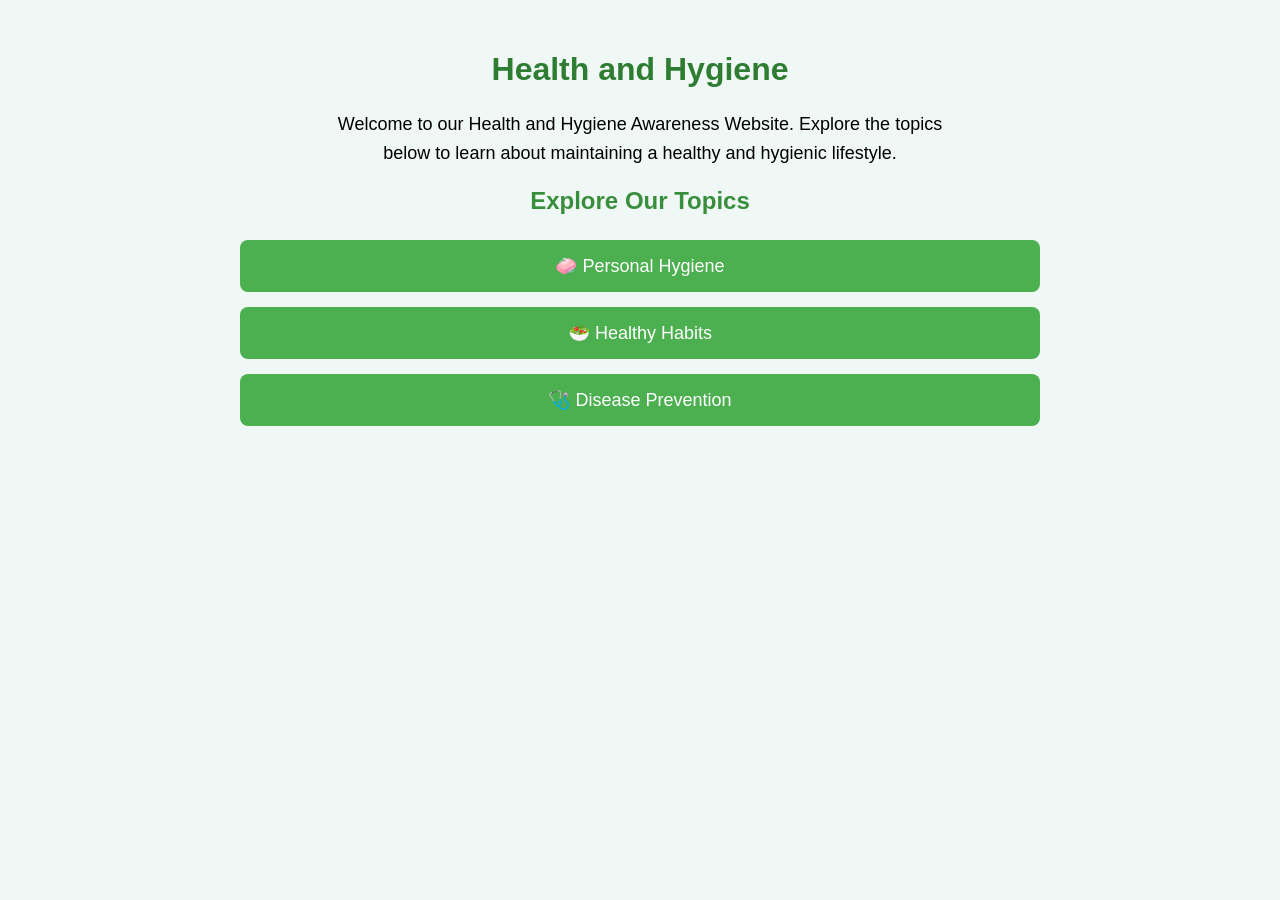
<file: index.html>
<!DOCTYPE html>
<html lang="en">

<head>
    <meta charset="UTF-8">
    <meta name="viewport" content="width=device-width, initial-scale=1.0">
    <title>Health and Hygiene</title>
    <link rel="stylesheet" href="style.css">
</head>

<body>

    <div class="home-container">

        <h1>Health and Hygiene</h1>

        <p class="welcome">
            Welcome to our Health and Hygiene Awareness Website.
            Explore the topics below to learn about maintaining a healthy and hygienic lifestyle.
        </p>

        <h2>Explore Our Topics</h2>

        <div class="topic-links">
            <a href="hygiene.html">🧼 Personal Hygiene</a>
            <a href="habits.html">🥗 Healthy Habits</a>
            <a href="prevention.html">🩺 Disease Prevention</a>
        </div>

    </div>

</body>

</html>
</file>
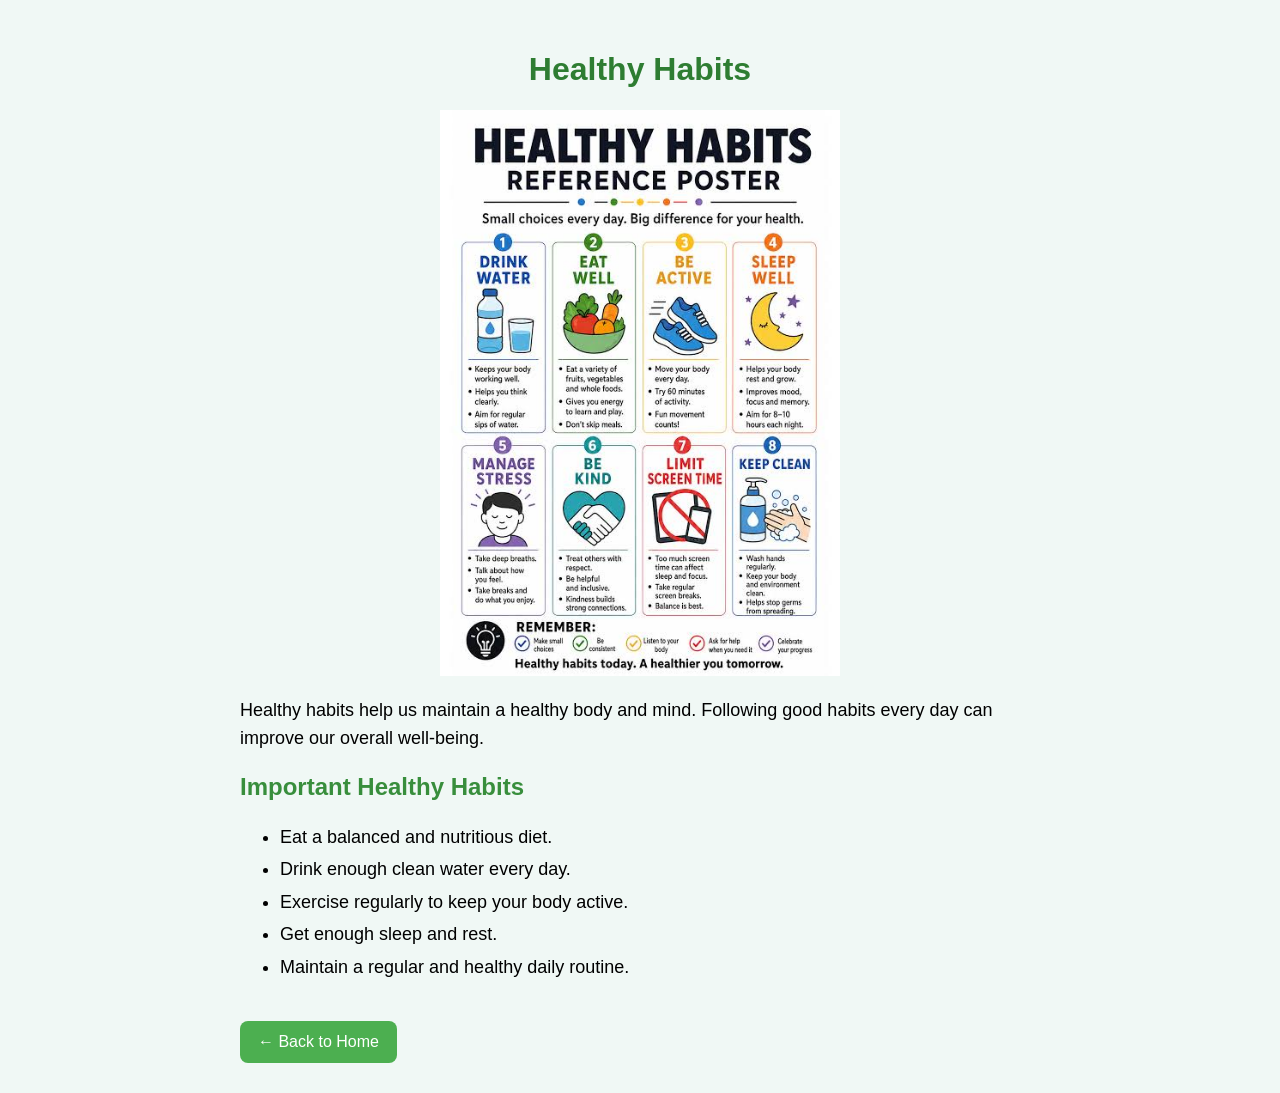
<file: habits.html>
<!DOCTYPE html>
<html lang="en">

<head>
    <meta charset="UTF-8">
    <meta name="viewport" content="width=device-width, initial-scale=1.0">
    <title>Healthy Habits</title>
    <link rel="stylesheet" href="style.css">
</head>

<body>

    <div class="page-container">

        <h1>Healthy Habits</h1>

        <img src="images/healthy.jpg" alt="Healthy Habits">

        <p>
            Healthy habits help us maintain a healthy body and mind.
            Following good habits every day can improve our overall well-being.
        </p>

        <h2>Important Healthy Habits</h2>

        <ul>
            <li>Eat a balanced and nutritious diet.</li>
            <li>Drink enough clean water every day.</li>
            <li>Exercise regularly to keep your body active.</li>
            <li>Get enough sleep and rest.</li>
            <li>Maintain a regular and healthy daily routine.</li>
        </ul>

        <a href="index.html" class="back-button">← Back to Home</a>

    </div>

</body>

</html>
</file>
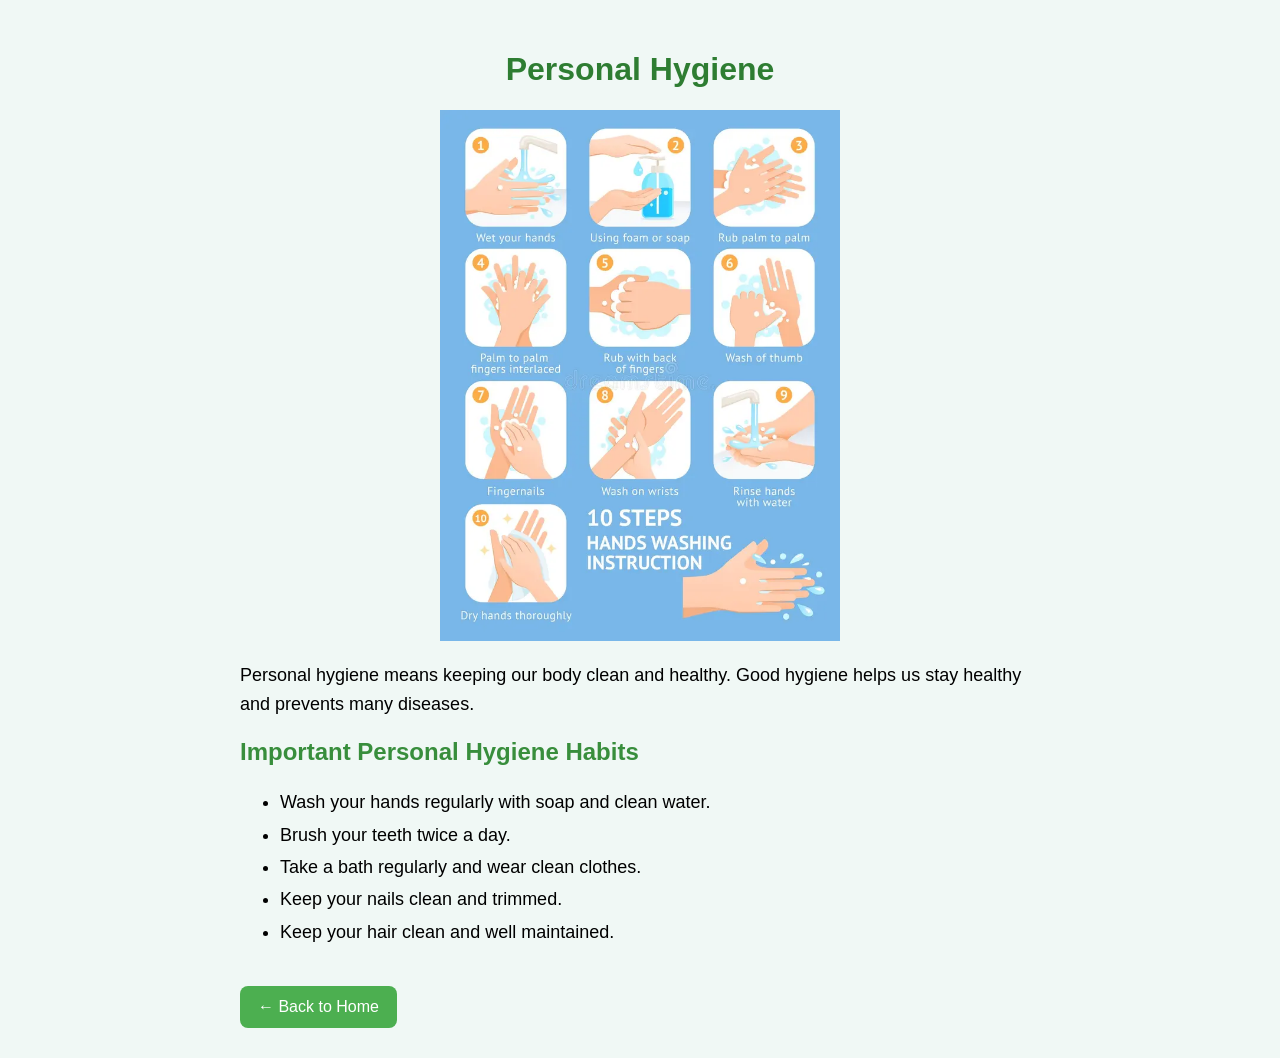
<file: hygiene.html>
<!DOCTYPE html>
<html lang="en">

<head>
    <meta charset="UTF-8">
    <meta name="viewport" content="width=device-width, initial-scale=1.0">
    <title>Personal Hygiene</title>
    <link rel="stylesheet" href="style.css">
</head>

<body>

    <div class="page-container">

        <h1>Personal Hygiene</h1>

        <img src="images/hygiene.jpg" alt="Personal Hygiene">

        <p>
            Personal hygiene means keeping our body clean and healthy.
            Good hygiene helps us stay healthy and prevents many diseases.
        </p>

        <h2>Important Personal Hygiene Habits</h2>

        <ul>
            <li>Wash your hands regularly with soap and clean water.</li>
            <li>Brush your teeth twice a day.</li>
            <li>Take a bath regularly and wear clean clothes.</li>
            <li>Keep your nails clean and trimmed.</li>
            <li>Keep your hair clean and well maintained.</li>
        </ul>

        <a href="index.html" class="back-button">← Back to Home</a>

    </div>

</body>

</html>
</file>
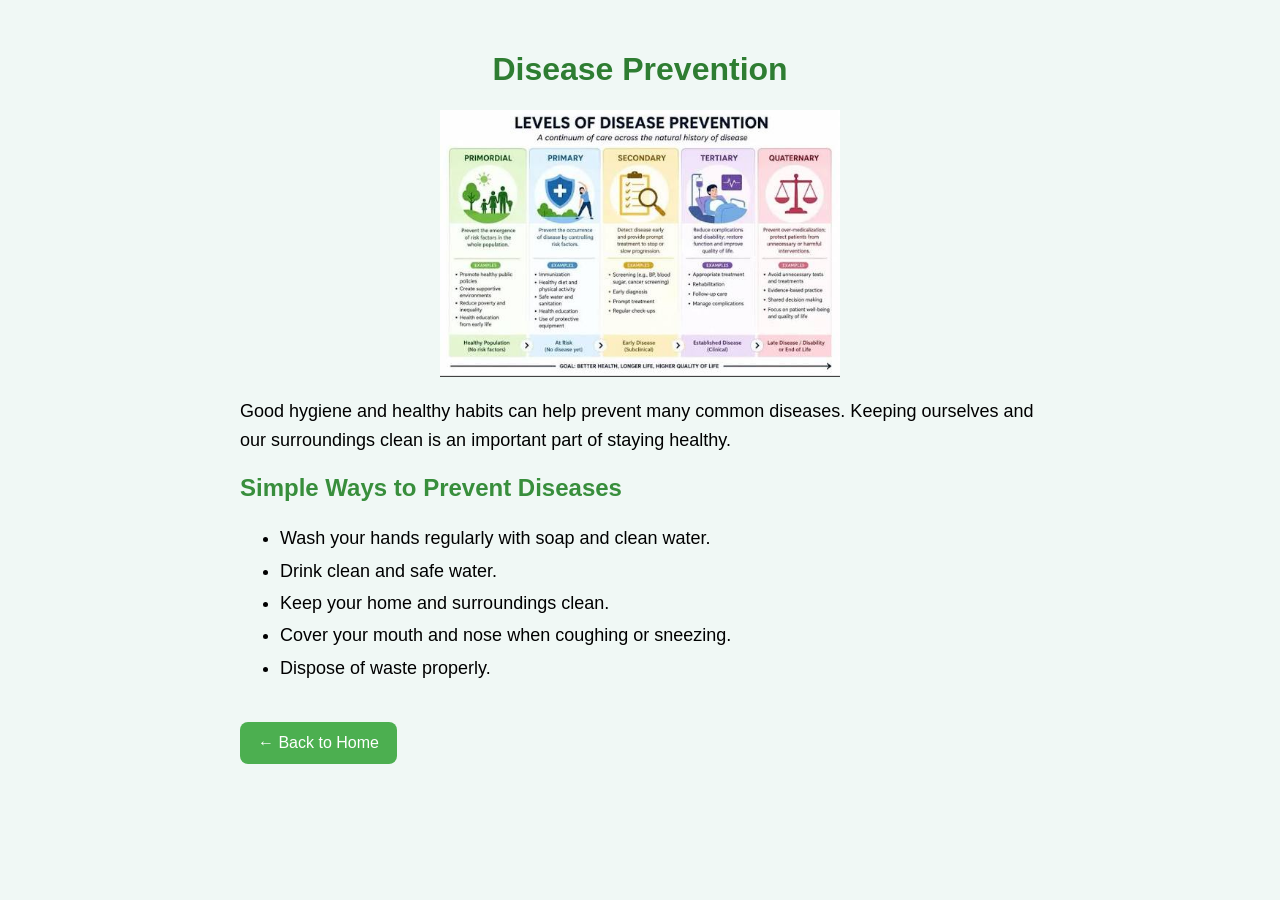
<file: prevention.html>
<!DOCTYPE html>
<html lang="en">

<head>
    <meta charset="UTF-8">
    <meta name="viewport" content="width=device-width, initial-scale=1.0">
    <title>Disease Prevention</title>
    <link rel="stylesheet" href="style.css">
</head>

<body>

    <div class="page-container">

        <h1>Disease Prevention</h1>

        <img src="images/myimage.jpg" alt="Disease Prevention">

        <p>
            Good hygiene and healthy habits can help prevent many common diseases.
            Keeping ourselves and our surroundings clean is an important part of staying healthy.
        </p>

        <h2>Simple Ways to Prevent Diseases</h2>

        <ul>
            <li>Wash your hands regularly with soap and clean water.</li>
            <li>Drink clean and safe water.</li>
            <li>Keep your home and surroundings clean.</li>
            <li>Cover your mouth and nose when coughing or sneezing.</li>
            <li>Dispose of waste properly.</li>
        </ul>

        <a href="index.html" class="back-button">← Back to Home</a>

    </div>

</body>

</html>
</file>
<file: style.css>
body {
    font-family: Arial, sans-serif;
    margin: 0;
    padding: 30px;
    background-color: #f0f8f5;
}

h1 {
    color: #2e7d32;
    text-align: center;
}

h2 {
    color: #388e3c;
}

p {
    font-size: 18px;
    line-height: 1.6;
}

img {
    display: block;
    width: 400px;
    max-width: 100%;
    margin: 20px auto;
}
.home-container {
    max-width: 800px;
    margin: auto;
    text-align: center;
}

.welcome {
    max-width: 650px;
    margin: 20px auto;
}

.topic-links {
    display: flex;
    flex-direction: column;
    gap: 15px;
    margin-top: 25px;
}

.topic-links a {
    background-color: #4caf50;
    color: white;
    padding: 15px;
    text-decoration: none;
    border-radius: 8px;
    font-size: 18px;
}

.topic-links a:hover {
    background-color: #388e3c;
}
.page-container {
    max-width: 800px;
    margin: auto;
}

.page-container ul {
    font-size: 18px;
    line-height: 1.8;
}

.back-button {
    display: inline-block;
    background-color: #4caf50;
    color: white;
    padding: 12px 18px;
    text-decoration: none;
    border-radius: 8px;
    margin-top: 20px;
}

.back-button:hover {
    background-color: #388e3c;
}
</file>
